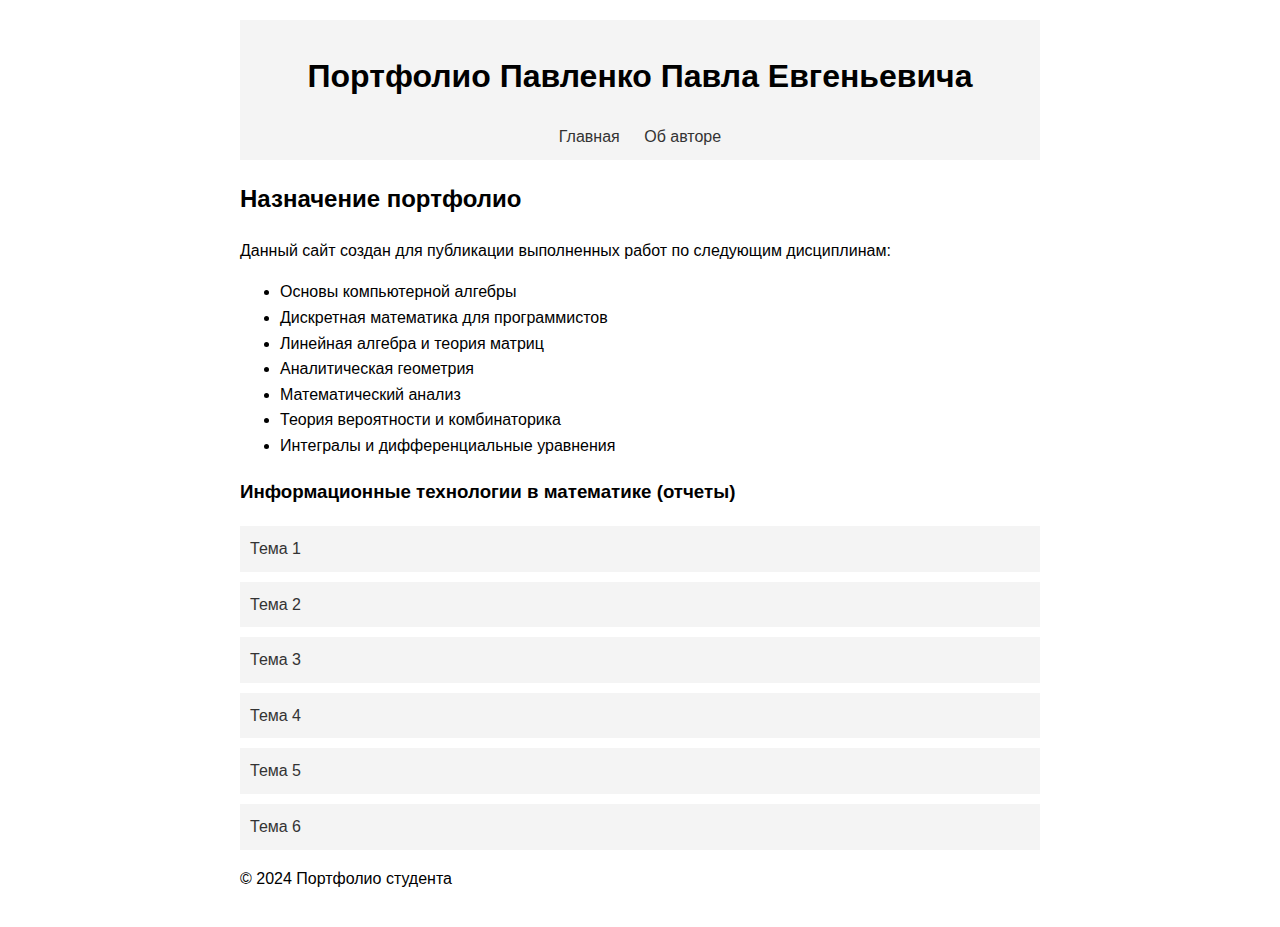
<file: index.html>
<!DOCTYPE html>
<html lang="ru">
<head>
    <meta charset="UTF-8">
    <title>Портфолио по ИТ в математике</title>
    <link rel="stylesheet" href="css/styles.css">
</head>
<body>
<header>
    <h1>Портфолио Павленко Павла Евгеньевича</h1>
    <nav>
        <a href="index.html">Главная</a>
        <a href="about.html">Об авторе</a>
    </nav>
</header>

<main>
    <h2>Назначение портфолио</h2>
    <p>Данный сайт создан для публикации выполненных работ по следующим дисциплинам:</p>
    <ul>
        <li>Основы компьютерной алгебры</li>
        <li>Дискретная математика для программистов</li>
        <li>Линейная алгебра и теория матриц</li>
        <li>Аналитическая геометрия</li>
        <li>Математический анализ</li>
        <li>Теория вероятности и комбинаторика</li>
        <li>Интегралы и дифференциальные уравнения</li>
    </ul>

    <h3>Информационные технологии в математике (отчеты)</h3>
    <div class="portfolio-sections">
        <a href="theme1.html">Тема 1</a>
        <a href="theme2.html">Тема 2</a>
        <a href="theme3.html">Тема 3</a>
        <a href="theme4.html">Тема 4</a>
        <a href="theme5.html">Тема 5</a>
        <a href="theme6.html">Тема 6</a>
    </div>
</main>

<footer>
    <p>© 2024 Портфолио студента</p>
</footer>
</body>
</html>
</file>
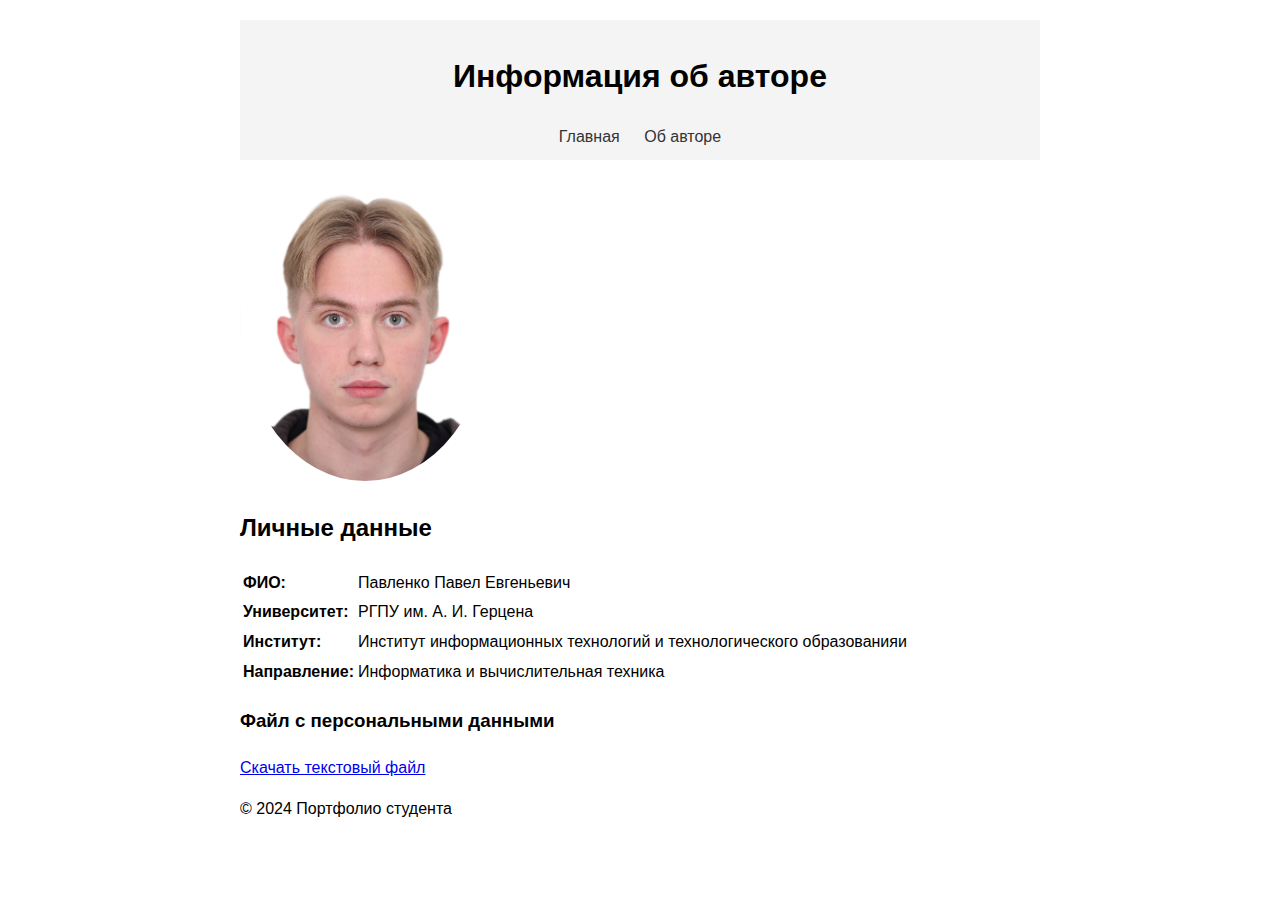
<file: about.html>
<!DOCTYPE html>
<html lang="ru">
<head>
    <meta charset="UTF-8">
    <title>Об авторе</title>
    <link rel="stylesheet" href="css/styles.css">
</head>
<body>
<header>
    <h1>Информация об авторе</h1>
    <nav>
        <a href="index.html">Главная</a>
        <a href="about.html">Об авторе</a>
    </nav>
</header>

<main>
    <div class="author-info">
        <img src="files/photo.jpeg" alt="Фото автора" class="author-photo">

        <h2>Личные данные</h2>
        <table>
            <tr>
                <td><strong>ФИО:</strong></td>
                <td>Павленко Павел Евгеньевич</td>
            </tr>
            <tr>
                <td><strong>Университет:</strong></td>
                <td>РГПУ им. А. И. Герцена</td>
            </tr>
            <tr>
                <td><strong>Институт:</strong></td>
                <td>Институт информационных технологий и технологического образованияи</td>
            </tr>
            <tr>
                <td><strong>Направление:</strong></td>
                <td>Информатика и вычислительная техника</td>
            </tr>
        </table>

        <h3>Файл с персональными данными</h3>
        <a
                href="https://disk.yandex.ru/i/rSGOzijHstg30Q"
                target="_blank"
                class="file-download"
        >
            Скачать текстовый файл
        </a>
    </div>
</main>

<footer>
    <p>© 2024 Портфолио студента</p>
</footer>
</body>
</html>
</file>
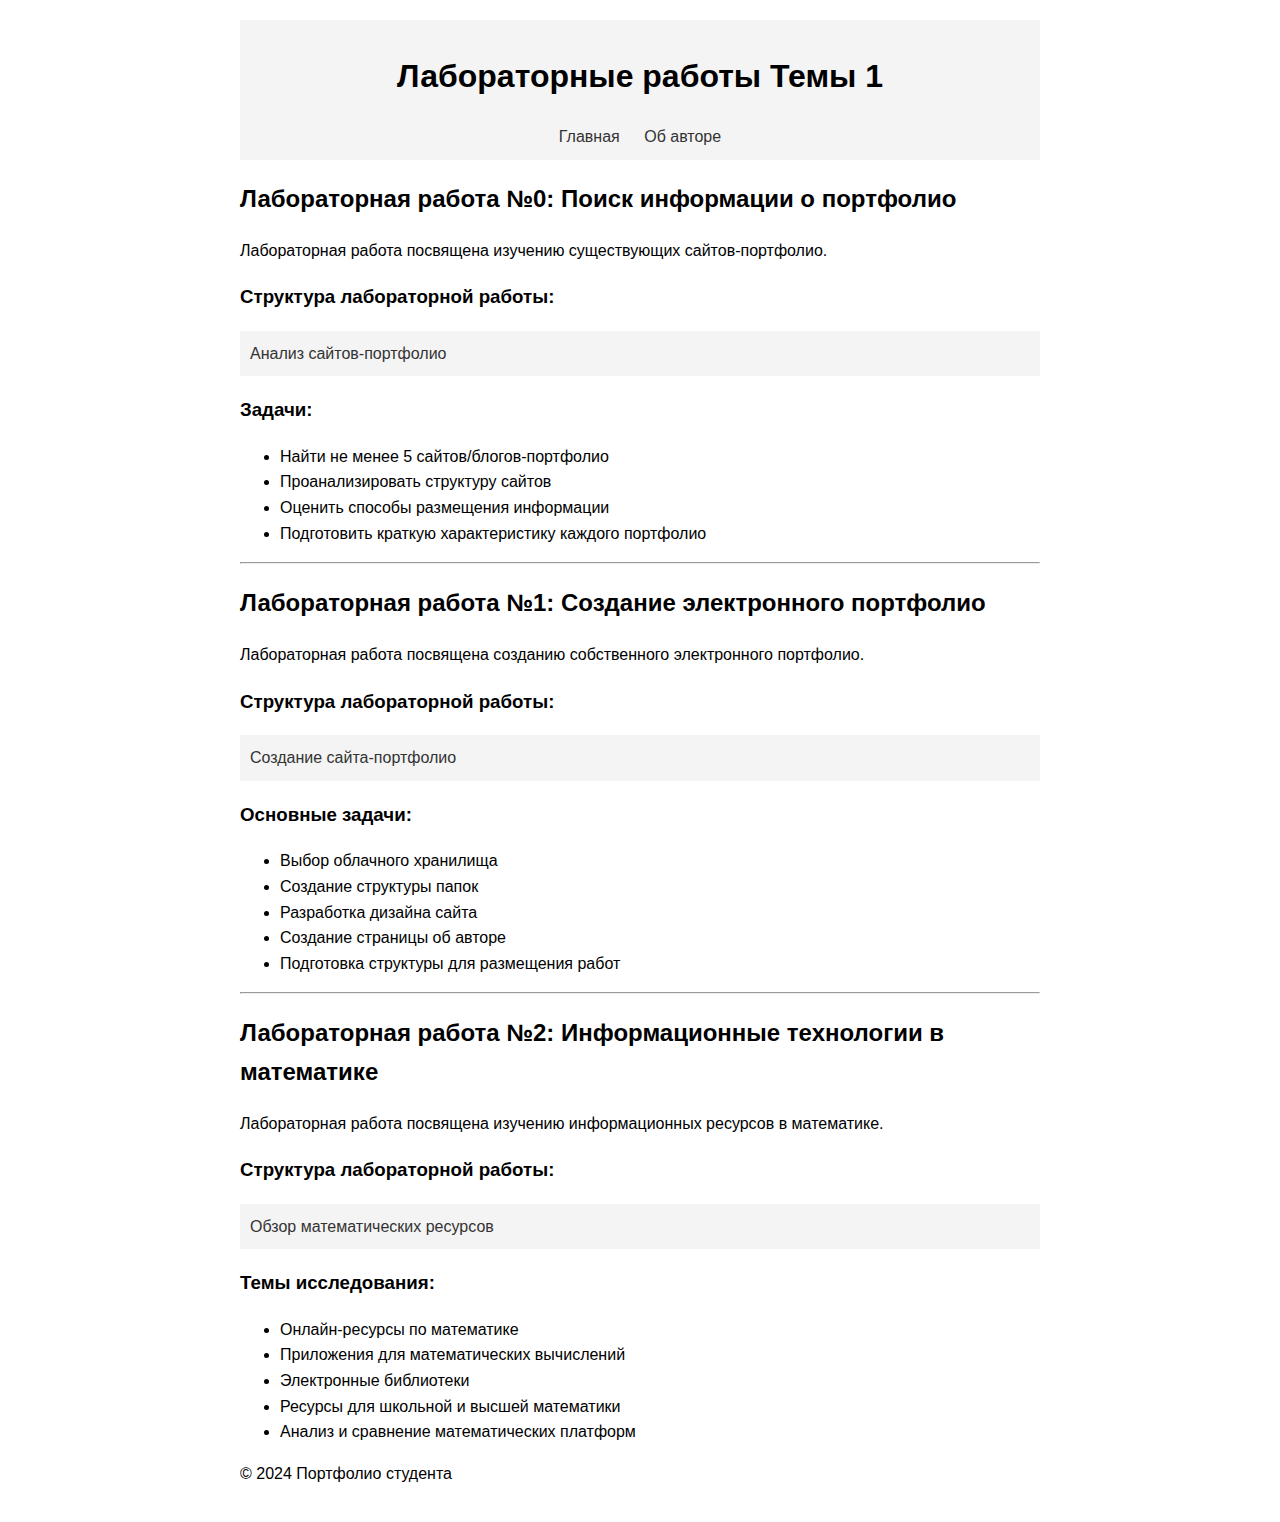
<file: theme1.html>
<!DOCTYPE html>
<html lang="ru">
<head>
    <meta charset="UTF-8">
    <title>Тема 1: Информационные технологии в математике</title>
    <link rel="stylesheet" href="css/styles.css">
</head>
<body>
<header>
    <h1>Лабораторные работы Темы 1</h1>
    <nav>
        <a href="index.html">Главная</a>
        <a href="about.html">Об авторе</a>
    </nav>
</header>

<main>
    <section>
        <h2>Лабораторная работа №0: Поиск информации о портфолио</h2>

        <p>Лабораторная работа посвящена изучению существующих сайтов-портфолио.</p>

        <h3>Структура лабораторной работы:</h3>
        <div class="portfolio-sections">
            <a href="https://disk.yandex.ru/i/dyrB0TNAG01Q_g">Анализ сайтов-портфолио</a>
        </div>

        <h3>Задачи:</h3>
        <ul>
            <li>Найти не менее 5 сайтов/блогов-портфолио</li>
            <li>Проанализировать структуру сайтов</li>
            <li>Оценить способы размещения информации</li>
            <li>Подготовить краткую характеристику каждого портфолио</li>
        </ul>
    </section>

    <hr>

    <section>
        <h2>Лабораторная работа №1: Создание электронного портфолио</h2>

        <p>Лабораторная работа посвящена созданию собственного электронного портфолио.</p>

        <h3>Структура лабораторной работы:</h3>
        <div class="portfolio-sections">
            <a href="https://disk.yandex.ru/i/Mw__o2yvpBOP8g">Создание сайта-портфолио</a>
        </div>

        <h3>Основные задачи:</h3>
        <ul>
            <li>Выбор облачного хранилища</li>
            <li>Создание структуры папок</li>
            <li>Разработка дизайна сайта</li>
            <li>Создание страницы об авторе</li>
            <li>Подготовка структуры для размещения работ</li>
        </ul>
    </section>

    <hr>

    <section>
        <h2>Лабораторная работа №2: Информационные технологии в математике</h2>

        <p>Лабораторная работа посвящена изучению информационных ресурсов в математике.</p>

        <h3>Структура лабораторной работы:</h3>
        <div class="portfolio-sections">
            <a href="https://disk.yandex.ru/i/pA-MjVSwgG7Rfw">Обзор математических ресурсов</a>
        </div>

        <h3>Темы исследования:</h3>
        <ul>
            <li>Онлайн-ресурсы по математике</li>
            <li>Приложения для математических вычислений</li>
            <li>Электронные библиотеки</li>
            <li>Ресурсы для школьной и высшей математики</li>
            <li>Анализ и сравнение математических платформ</li>
        </ul>
    </section>
</main>

<footer>
    <p>© 2024 Портфолио студента</p>
</footer>
</body>
</html>
</file>
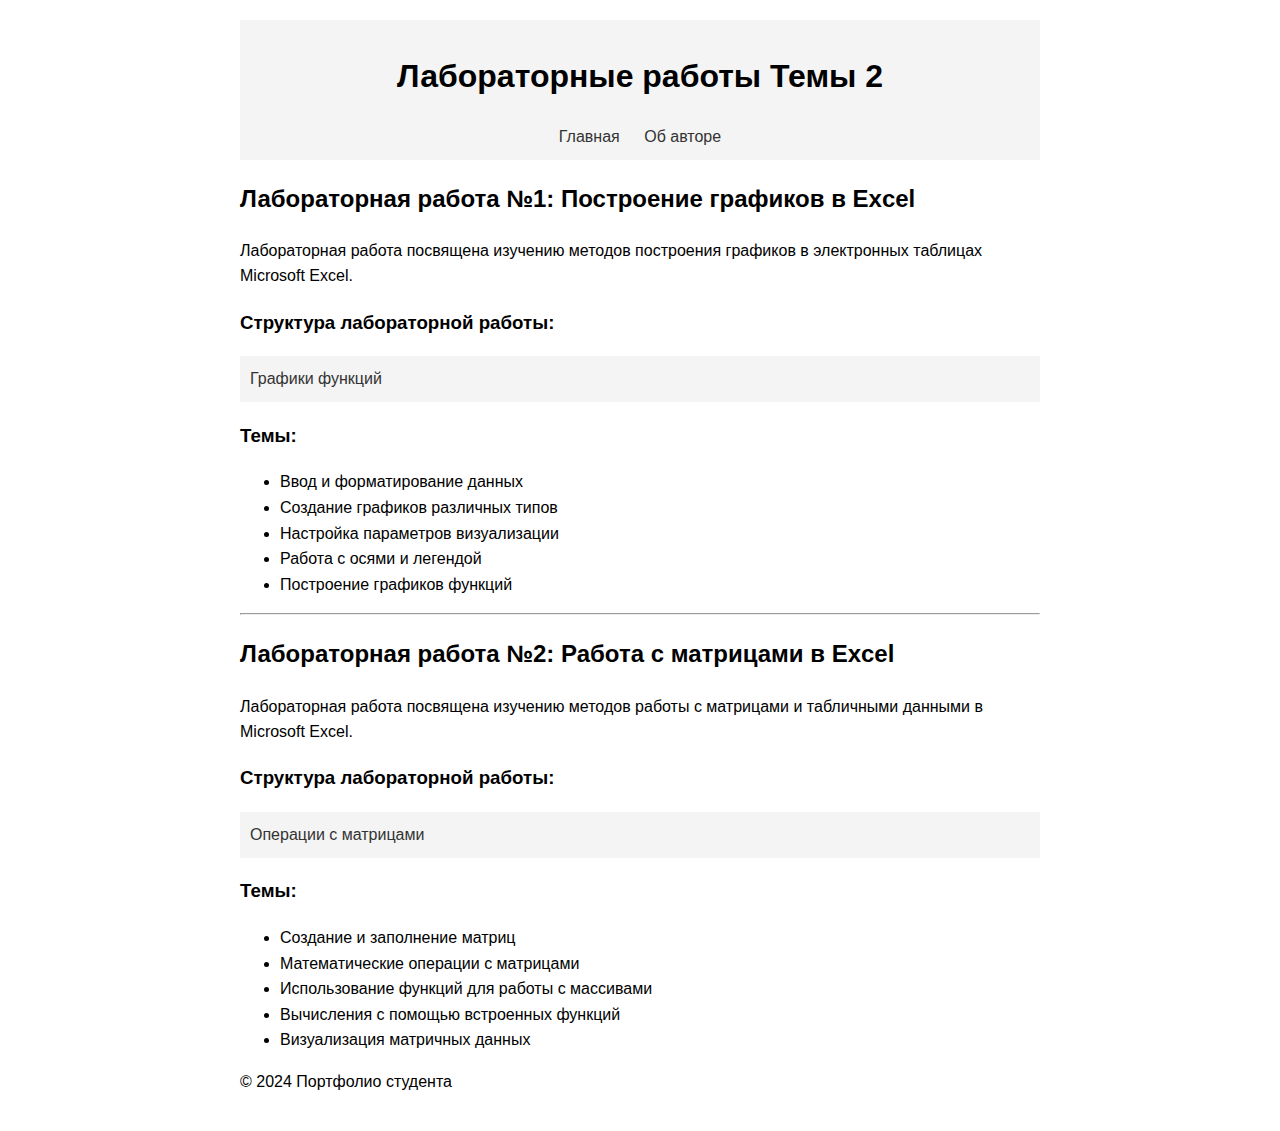
<file: theme2.html>
<!DOCTYPE html>
<html lang="ru">
<head>
  <meta charset="UTF-8">
  <title>Тема 2: Работа с графиками и матрицами в Excel</title>
  <link rel="stylesheet" href="css/styles.css">
</head>
<body>
<header>
  <h1>Лабораторные работы Темы 2</h1>
  <nav>
    <a href="index.html">Главная</a>
    <a href="about.html">Об авторе</a>
  </nav>
</header>

<main>
  <section>
    <h2>Лабораторная работа №1: Построение графиков в Excel</h2>

    <p>Лабораторная работа посвящена изучению методов построения графиков в электронных таблицах Microsoft Excel.</p>

    <h3>Структура лабораторной работы:</h3>
    <div class="portfolio-sections">
      <a href="https://disk.yandex.ru/i/cyxydrmI3lfOww" target="_blank">Графики функций</a>
    </div>

    <h3>Темы:</h3>
    <ul>
      <li>Ввод и форматирование данных</li>
      <li>Создание графиков различных типов</li>
      <li>Настройка параметров визуализации</li>
      <li>Работа с осями и легендой</li>
      <li>Построение графиков функций</li>
    </ul>
  </section>

  <hr>

  <section>
    <h2>Лабораторная работа №2: Работа с матрицами в Excel</h2>

    <p>Лабораторная работа посвящена изучению методов работы с матрицами и табличными данными в Microsoft Excel.</p>

    <h3>Структура лабораторной работы:</h3>
    <div class="portfolio-sections">
      <a href="https://disk.yandex.ru/i/7Hjn0LH2iVcCXQ" target="_blank">Операции с матрицами</a>
    </div>

    <h3>Темы:</h3>
    <ul>
      <li>Создание и заполнение матриц</li>
      <li>Математические операции с матрицами</li>
      <li>Использование функций для работы с массивами</li>
      <li>Вычисления с помощью встроенных функций</li>
      <li>Визуализация матричных данных</li>
    </ul>
  </section>
</main>

<footer>
  <p>© 2024 Портфолио студента</p>
</footer>
</body>
</html>
</file>
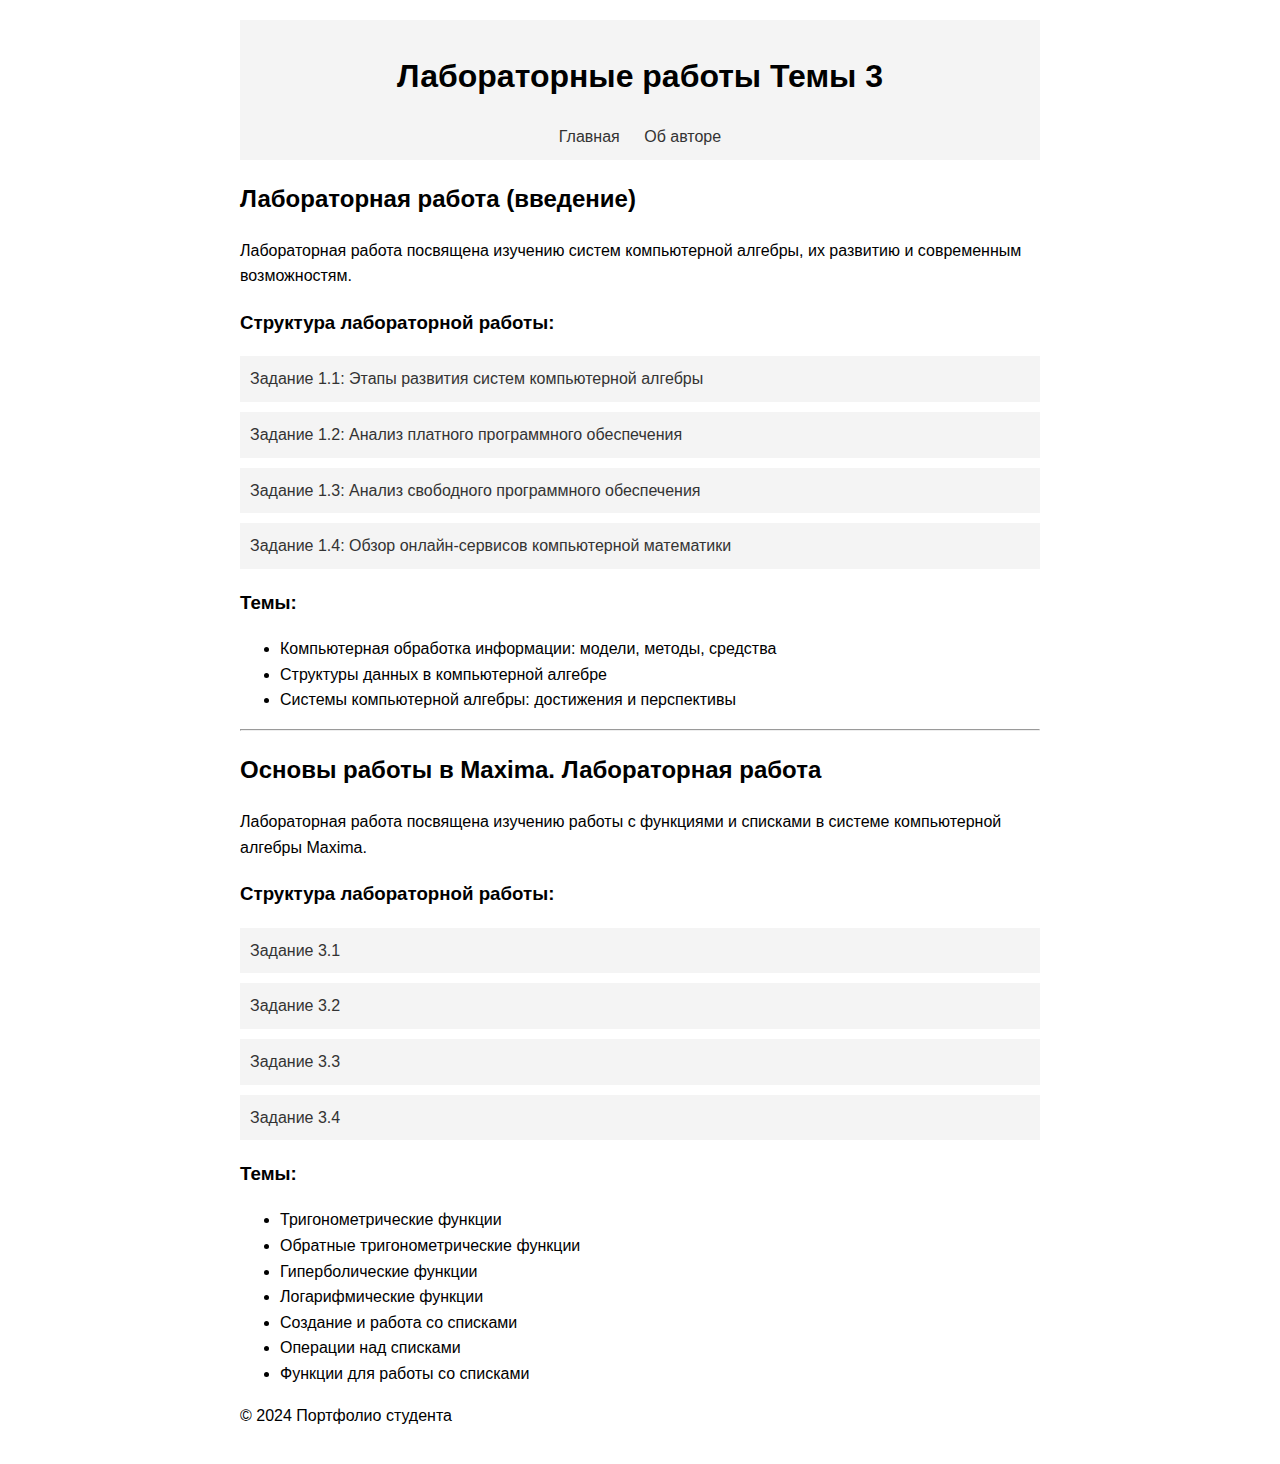
<file: theme3.html>
<!DOCTYPE html>
<html lang="ru">
<head>
  <meta charset="UTF-8">
  <title>Тема 3: Основы использования систем компьютерной алгебры</title>
  <link rel="stylesheet" href="css/styles.css">
</head>
<body>
<header>
  <h1>Лабораторные работы Темы 3</h1>
  <nav>
    <a href="index.html">Главная</a>
    <a href="about.html">Об авторе</a>
  </nav>
</header>

<main>
  <section>
    <h2>Лабораторная работа (введение)</h2>

    <p>Лабораторная работа посвящена изучению систем компьютерной алгебры, их развитию и современным возможностям.</p>

    <h3>Структура лабораторной работы:</h3>
    <div class="portfolio-sections">
      <a href="https://disk.yandex.ru/i/jybOFASHmrtL5g">Задание 1.1: Этапы развития систем компьютерной алгебры</a>
      <a href="https://disk.yandex.ru/i/YdzNfrFZsVgaEw">Задание 1.2: Анализ платного программного обеспечения</a>
      <a href="https://disk.yandex.ru/i/UPtFsTtanBJxtQ">Задание 1.3: Анализ свободного программного обеспечения</a>
      <a href="https://disk.yandex.ru/i/rymAQ9894cJrKg">Задание 1.4: Обзор онлайн-сервисов компьютерной математики</a>
    </div>

    <h3>Темы:</h3>
    <ul>
      <li>Компьютерная обработка информации: модели, методы, средства</li>
      <li>Структуры данных в компьютерной алгебре</li>
      <li>Системы компьютерной алгебры: достижения и перспективы</li>
    </ul>
  </section>

  <hr>

  <section>
    <h2>Основы работы в Maxima. Лабораторная работа</h2>

    <p>Лабораторная работа посвящена изучению работы с функциями и списками в системе компьютерной алгебры Maxima.</p>

    <h3>Структура лабораторной работы:</h3>
    <div class="portfolio-sections">
      <a href="https://disk.yandex.ru/d/mTKzNezT4O5z_A">Задание 3.1</a>
      <a href="https://disk.yandex.ru/d/Ucs-JyWXb3nK3Q">Задание 3.2</a>
      <a href="https://disk.yandex.ru/d/f12U7aqIeehdjg">Задание 3.3</a>
      <a href="https://disk.yandex.ru/d/sEIsFCx-JQsFeg">Задание 3.4</a>
    </div>

    <h3>Темы:</h3>
    <ul>
      <li>Тригонометрические функции</li>
      <li>Обратные тригонометрические функции</li>
      <li>Гиперболические функции</li>
      <li>Логарифмические функции</li>
      <li>Создание и работа со списками</li>
      <li>Операции над списками</li>
      <li>Функции для работы со списками</li>
    </ul>
  </section>
</main>

<footer>
  <p>© 2024 Портфолио студента</p>
</footer>
</body>
</html>
</file>
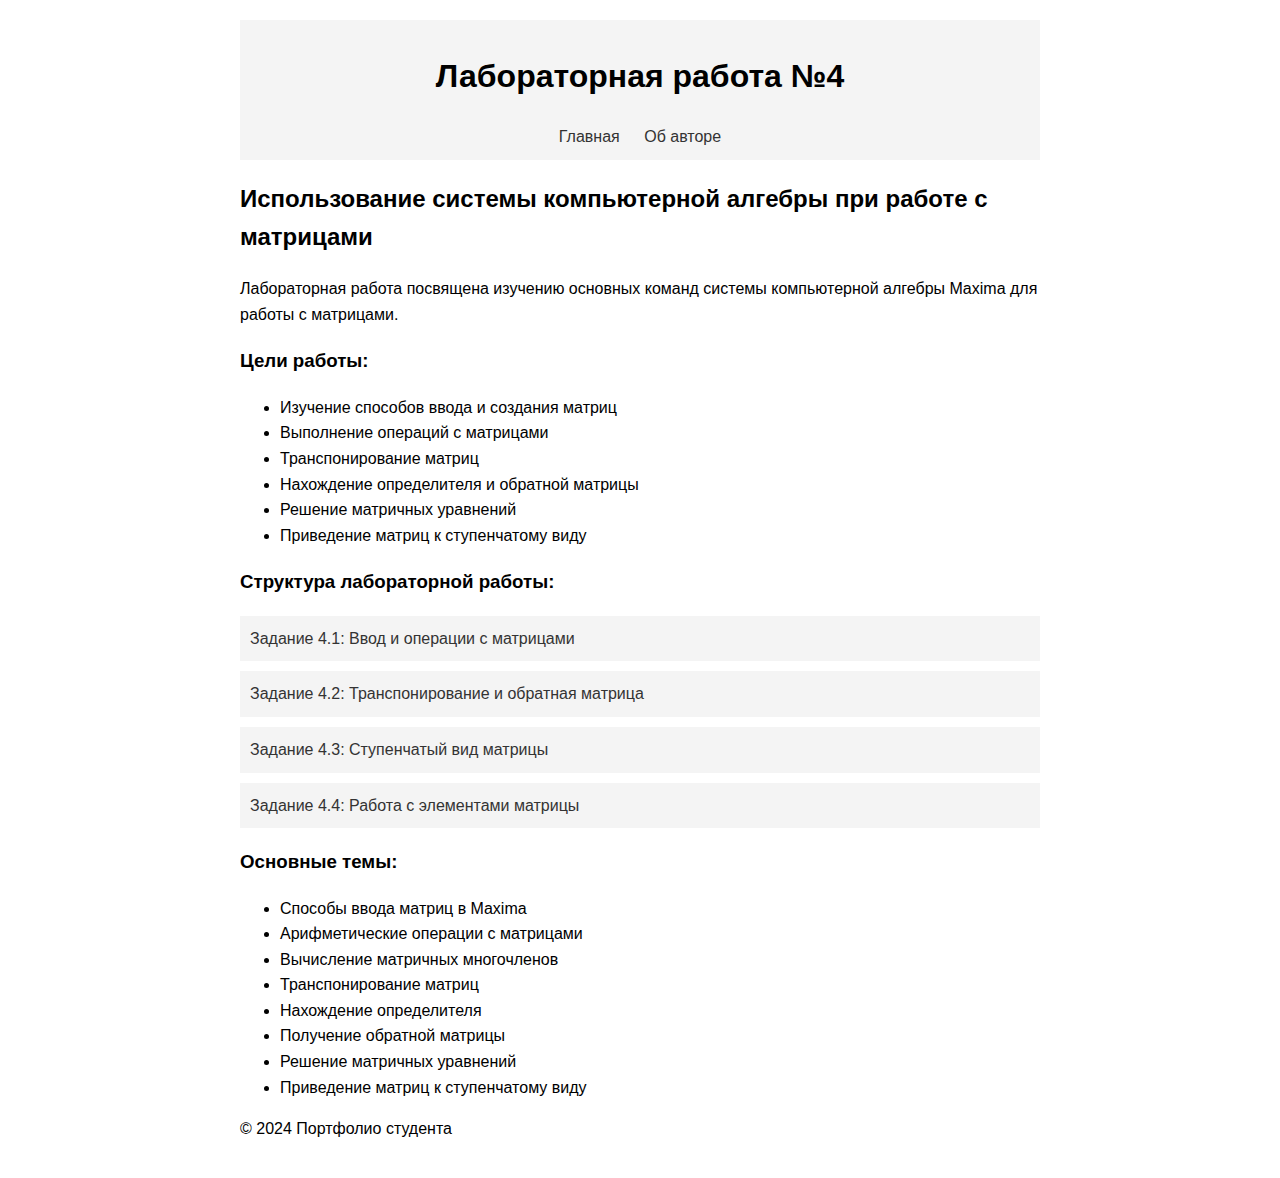
<file: theme4.html>
<!DOCTYPE html>
<html lang="ru">
<head>
  <meta charset="UTF-8">
  <title>Тема 4: Использование системы компьютерной алгебры при работе с матрицами</title>
  <link rel="stylesheet" href="css/styles.css">
</head>
<body>
<header>
  <h1>Лабораторная работа №4</h1>
  <nav>
    <a href="index.html">Главная</a>
    <a href="about.html">Об авторе</a>
  </nav>
</header>

<main>
  <h2>Использование системы компьютерной алгебры при работе с матрицами</h2>

  <p>Лабораторная работа посвящена изучению основных команд системы компьютерной алгебры Maxima для работы с матрицами.</p>

  <h3>Цели работы:</h3>
  <ul>
    <li>Изучение способов ввода и создания матриц</li>
    <li>Выполнение операций с матрицами</li>
    <li>Транспонирование матриц</li>
    <li>Нахождение определителя и обратной матрицы</li>
    <li>Решение матричных уравнений</li>
    <li>Приведение матриц к ступенчатому виду</li>
  </ul>

  <h3>Структура лабораторной работы:</h3>
  <div class="portfolio-sections">
    <a href="https://disk.yandex.ru/d/uyWHZ_snV5cHaQ">Задание 4.1: Ввод и операции с матрицами</a>
    <a href="https://disk.yandex.ru/d/OQ-t2QjMMLa06A">Задание 4.2: Транспонирование и обратная матрица</a>
    <a href="https://disk.yandex.ru/d/GRrX6vLIX3O0kQ">Задание 4.3: Ступенчатый вид матрицы</a>
    <a href="https://disk.yandex.ru/d/rY9r69iK_EUGOw">Задание 4.4: Работа с элементами матрицы</a>
  </div>

  <h3>Основные темы:</h3>
  <ul>
    <li>Способы ввода матриц в Maxima</li>
    <li>Арифметические операции с матрицами</li>
    <li>Вычисление матричных многочленов</li>
    <li>Транспонирование матриц</li>
    <li>Нахождение определителя</li>
    <li>Получение обратной матрицы</li>
    <li>Решение матричных уравнений</li>
    <li>Приведение матриц к ступенчатому виду</li>
  </ul>
</main>

<footer>
  <p>© 2024 Портфолио студента</p>
</footer>
</body>
</html>
</file>
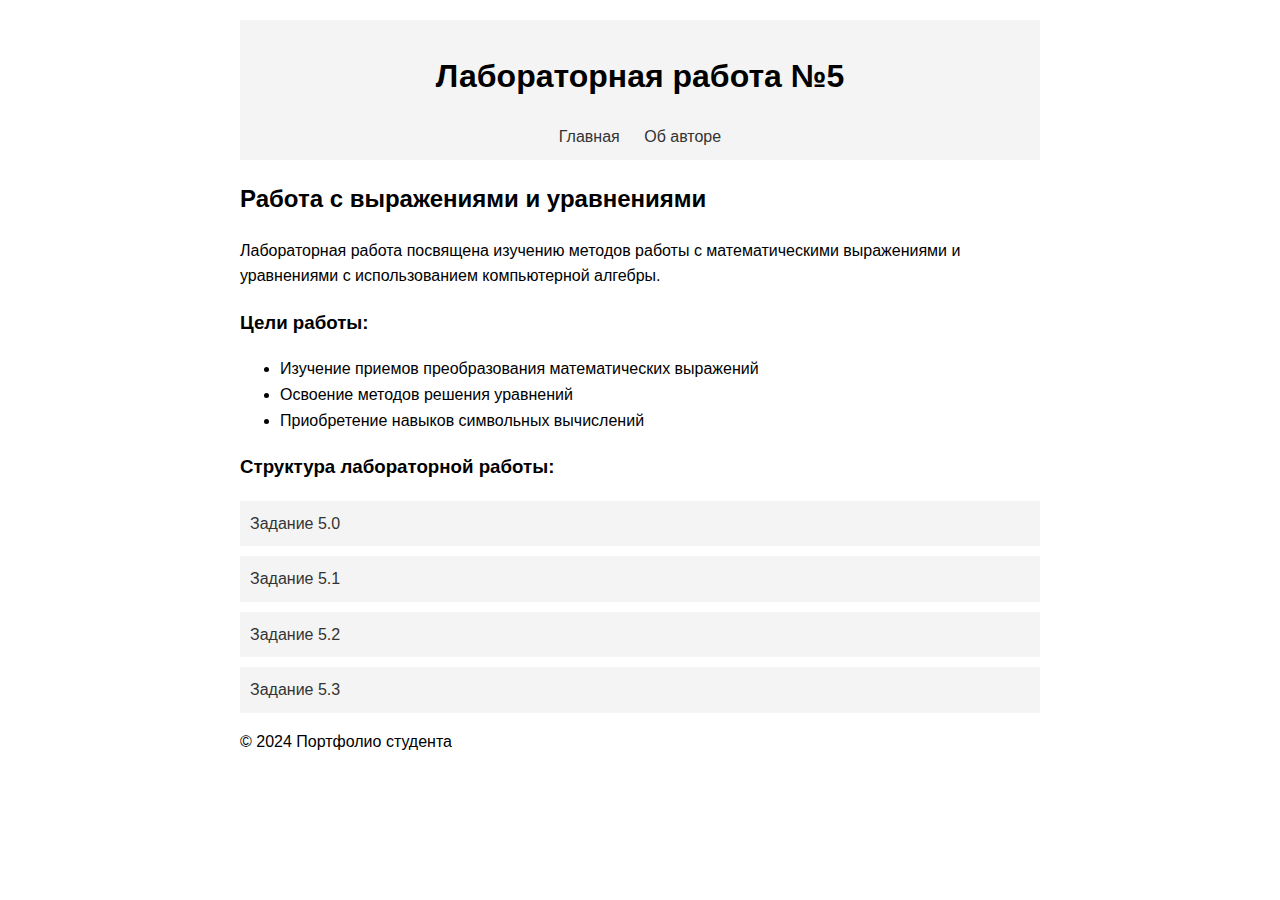
<file: theme5.html>
<!DOCTYPE html>
<html lang="ru">
<head>
  <meta charset="UTF-8">
  <title>Тема 5: Работа с выражениями и уравнениями</title>
  <link rel="stylesheet" href="css/styles.css">
</head>
<body>
<header>
  <h1>Лабораторная работа №5</h1>
  <nav>
    <a href="index.html">Главная</a>
    <a href="about.html">Об авторе</a>
  </nav>
</header>

<main>
  <h2>Работа с выражениями и уравнениями</h2>

  <p>Лабораторная работа посвящена изучению методов работы с математическими выражениями и уравнениями с использованием компьютерной алгебры.</p>

  <h3>Цели работы:</h3>
  <ul>
    <li>Изучение приемов преобразования математических выражений</li>
    <li>Освоение методов решения уравнений</li>
    <li>Приобретение навыков символьных вычислений</li>
  </ul>

  <h3>Структура лабораторной работы:</h3>
  <div class="portfolio-sections">
    <a href="https://disk.yandex.ru/d/cq9qq5AJvjW1Fg">Задание 5.0</a>
    <a href="https://disk.yandex.ru/d/mWZpgSSDrM2AyA">Задание 5.1</a>
    <a href="https://disk.yandex.ru/d/jRG1Buhgwcz_yQ">Задание 5.2</a>
    <a href="https://disk.yandex.ru/d/p3jVKxNa6V3bgA">Задание 5.3</a>
  </div>
</main>

<footer>
  <p>© 2024 Портфолио студента</p>
</footer>
</body>
</html>
</file>
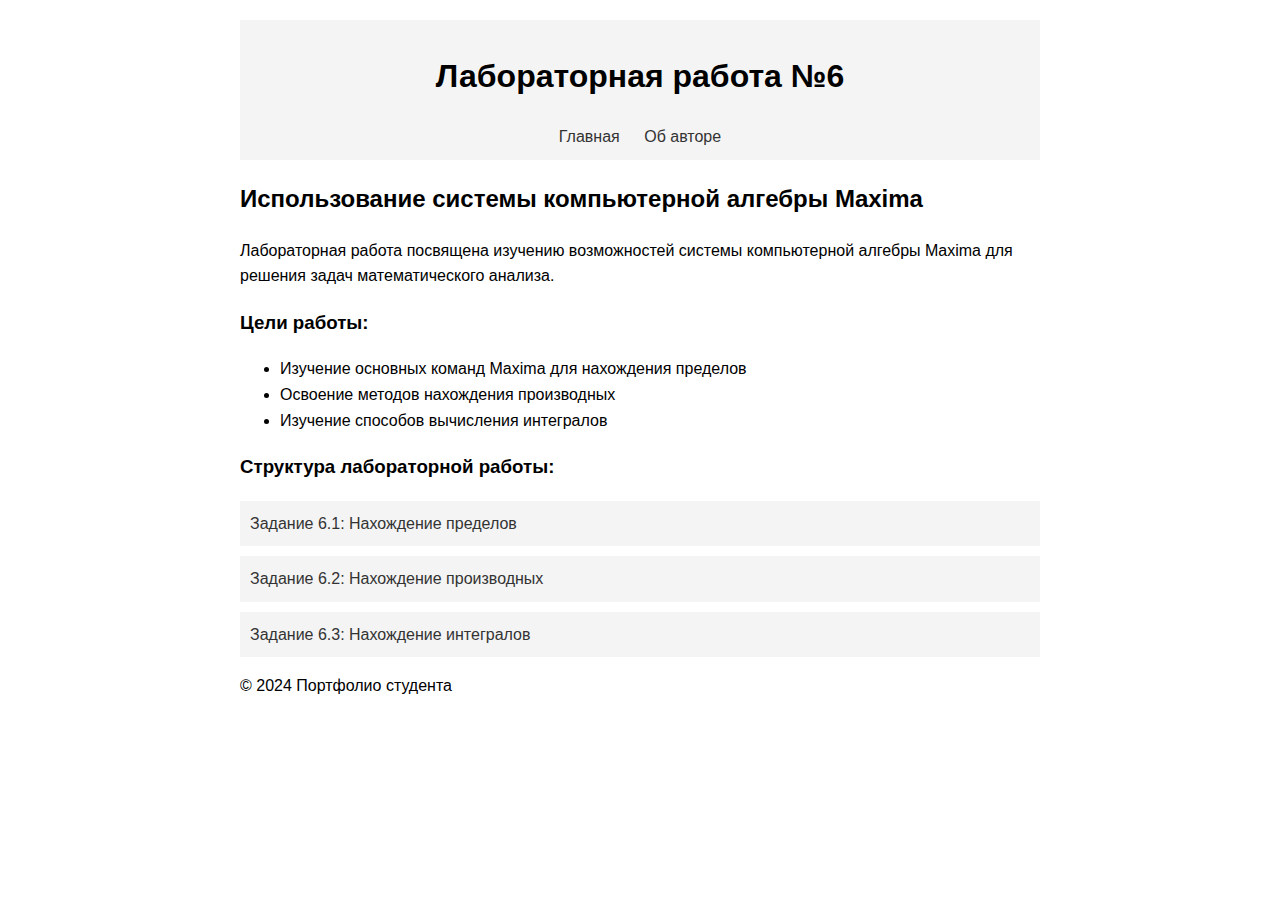
<file: theme6.html>
<!DOCTYPE html>
<html lang="ru">
<head>
    <meta charset="UTF-8">
    <title>Тема 6: Компьютерная алгебра в математическом анализе</title>
    <link rel="stylesheet" href="css/styles.css">
</head>
<body>
<header>
    <h1>Лабораторная работа №6</h1>
    <nav>
        <a href="index.html">Главная</a>
        <a href="about.html">Об авторе</a>
    </nav>
</header>

<main>
    <h2>Использование системы компьютерной алгебры Maxima</h2>

    <p>Лабораторная работа посвящена изучению возможностей системы компьютерной алгебры Maxima для решения задач математического анализа.</p>

    <h3>Цели работы:</h3>
    <ul>
        <li>Изучение основных команд Maxima для нахождения пределов</li>
        <li>Освоение методов нахождения производных</li>
        <li>Изучение способов вычисления интегралов</li>
    </ul>

    <h3>Структура лабораторной работы:</h3>
    <div class="portfolio-sections">
        <a href="https://disk.yandex.ru/d/GsnLrwyxJuTkRA">Задание 6.1: Нахождение пределов</a>
        <a href="https://disk.yandex.ru/d/v-3fWYTFYaJt9Q">Задание 6.2: Нахождение производных</a>
        <a href="https://disk.yandex.ru/d/o3X20A0xNnWw5g">Задание 6.3: Нахождение интегралов</a>
    </div>


</main>

<footer>
    <p>© 2024 Портфолио студента</p>
</footer>
</body>
</html>
</file>
<file: css/styles.css>
body {
    font-family: Arial, sans-serif;
    max-width: 800px;
    margin: 0 auto;
    line-height: 1.6;
    padding: 20px;
}

header {
    background-color: #f4f4f4;
    padding: 10px;
    text-align: center;
}

nav a {
    margin: 0 10px;
    text-decoration: none;
    color: #333;
}

.author-photo {
    max-width: 250px;
    border-radius: 50%;
}

.portfolio-sections a {
    display: block;
    margin: 10px 0;
    padding: 10px;
    background-color: #f4f4f4;
    text-decoration: none;
    color: #333;
}
</file>
